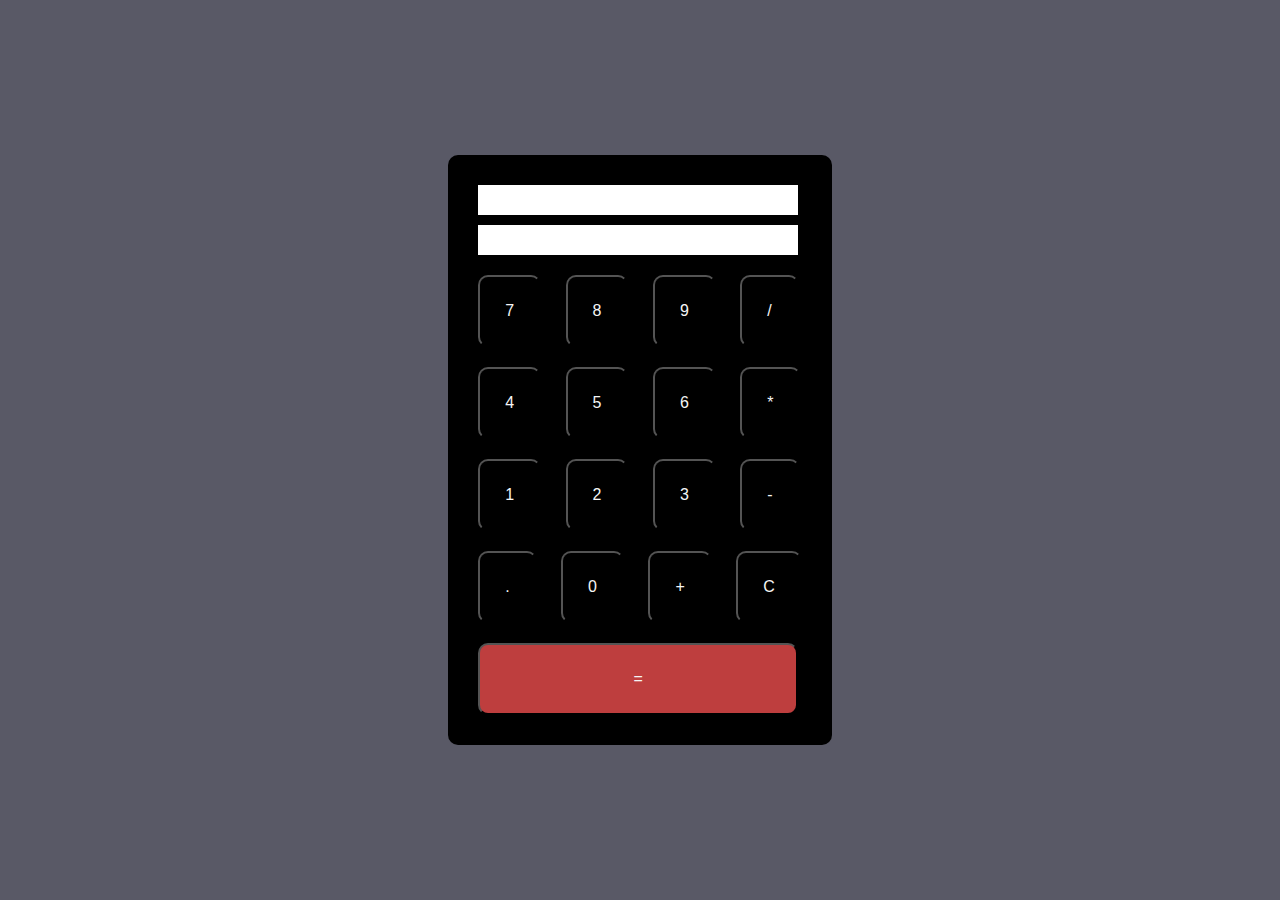
<file: Calculator/index.html>
<!DOCTYPE html>
<html lang="en">
<head>
    <meta charset="UTF-8">
    <meta name="viewport" content="width=device-width, initial-scale=1.0">
    <title>Calculator</title>
    <link href = "styles.css" rel = "stylesheet">
</head>
<body>
    <div class="container">
       <div class = "calculator" > 
        <div id="num1"> </div>
        <div id="num2"> </div>
        <div class="row">
            <button class="button" onclick="numberClicked('7')">7</button>
            <button class="button" onclick="numberClicked('8')">8</button>
            <button class="button" onclick="numberClicked('9')">9</button>
            <button class="button" id="btn-divide" >/</button>
        </div>
        <div class="row">
            <button class="button" onclick="numberClicked('4')">4</button>
            <button class="button" onclick="numberClicked('5')">5</button>
            <button class="button" onclick="numberClicked('6')">6</button>
            <button class="button" id="btn-multiply" >*</button>
        </div>
        <div class="row">
            <button class="button" onclick="numberClicked('1')">1</button>
            <button class="button" onclick="numberClicked('2')">2</button>
            <button class="button" onclick="numberClicked('3')">3</button>
            <button class="button" id="btn-subtract" >-</button>
        </div>
        <div class="row">
            <button class="button" onclick="numberClicked('7')">.</button>
            <button class="button" onclick="numberClicked('8')">0</button>
            <button class="button" id="btn-add">+</button>
            <button class="button" id="clear" >C</button>
        </div>
        <button class="button_result" id="result">=</button>
     </div>
    </div>
</div>
<script src="index.js"></script>
</body>
</html>
</file>
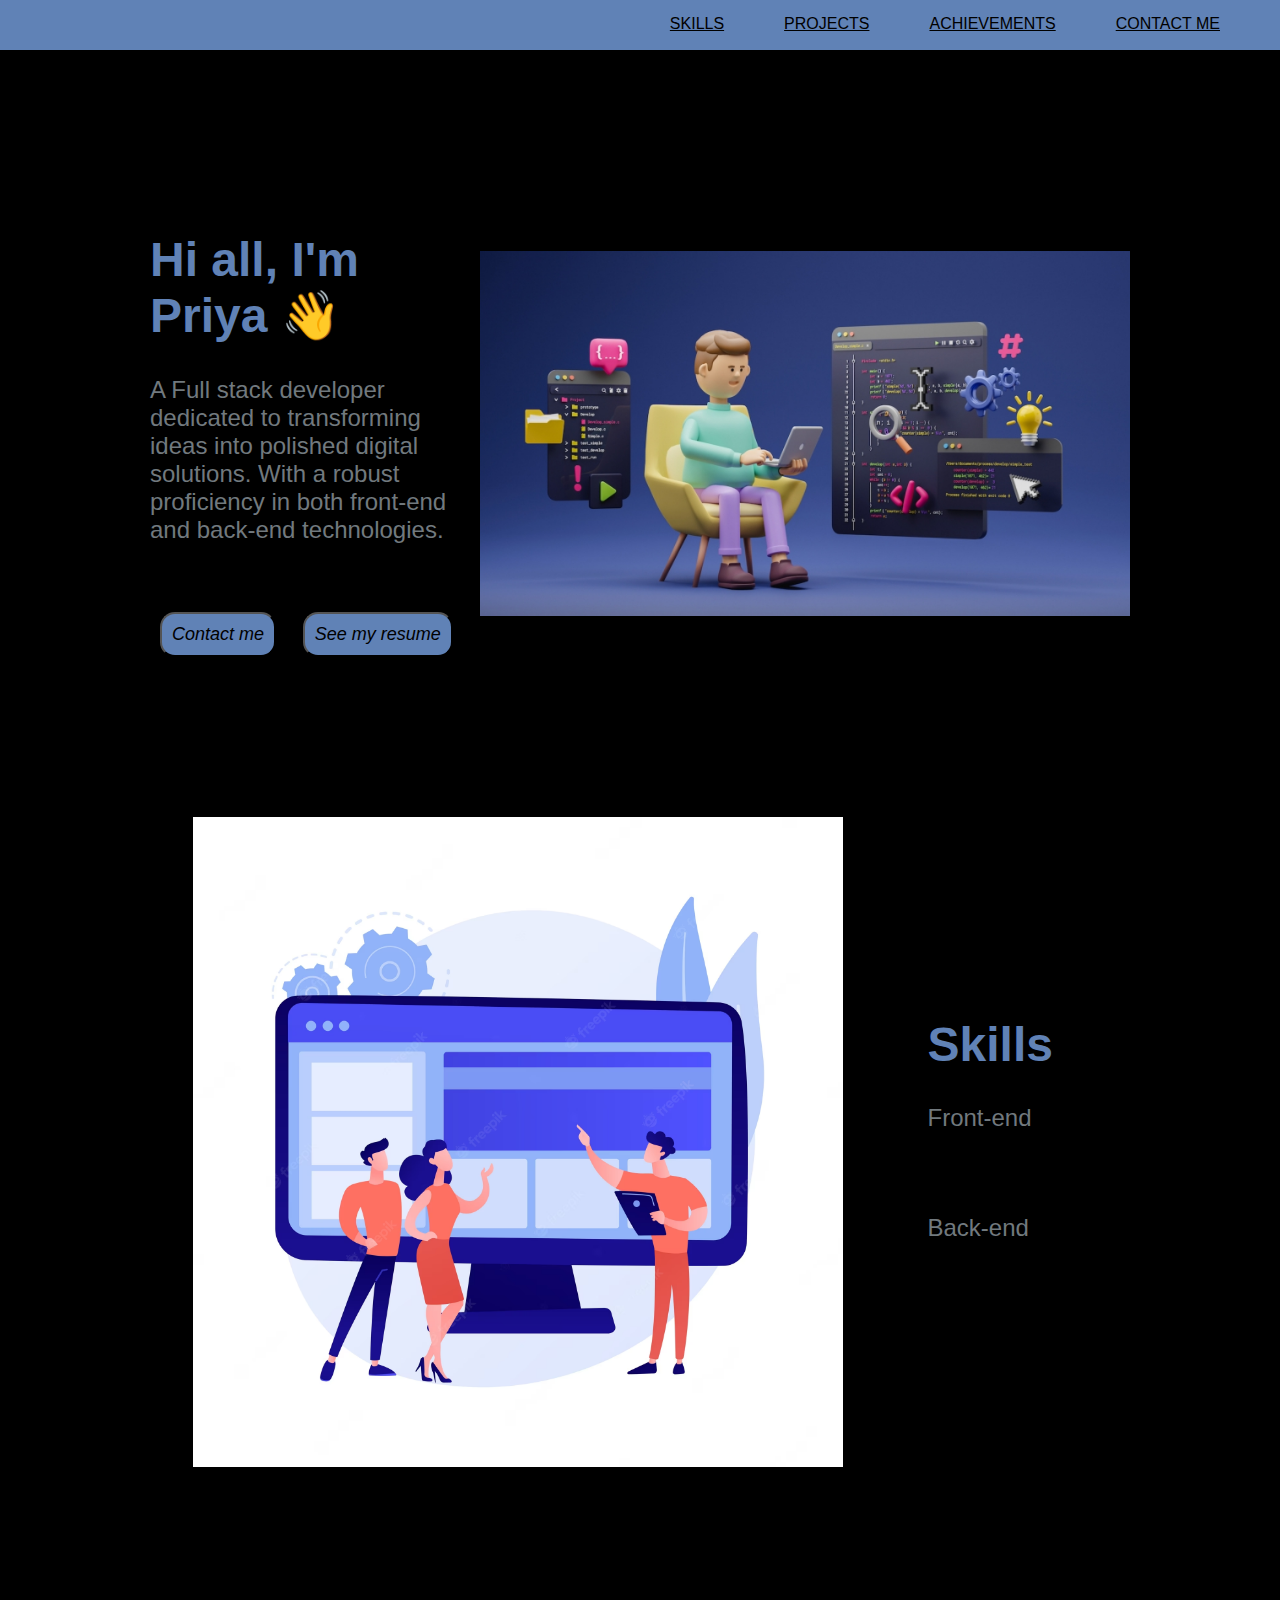
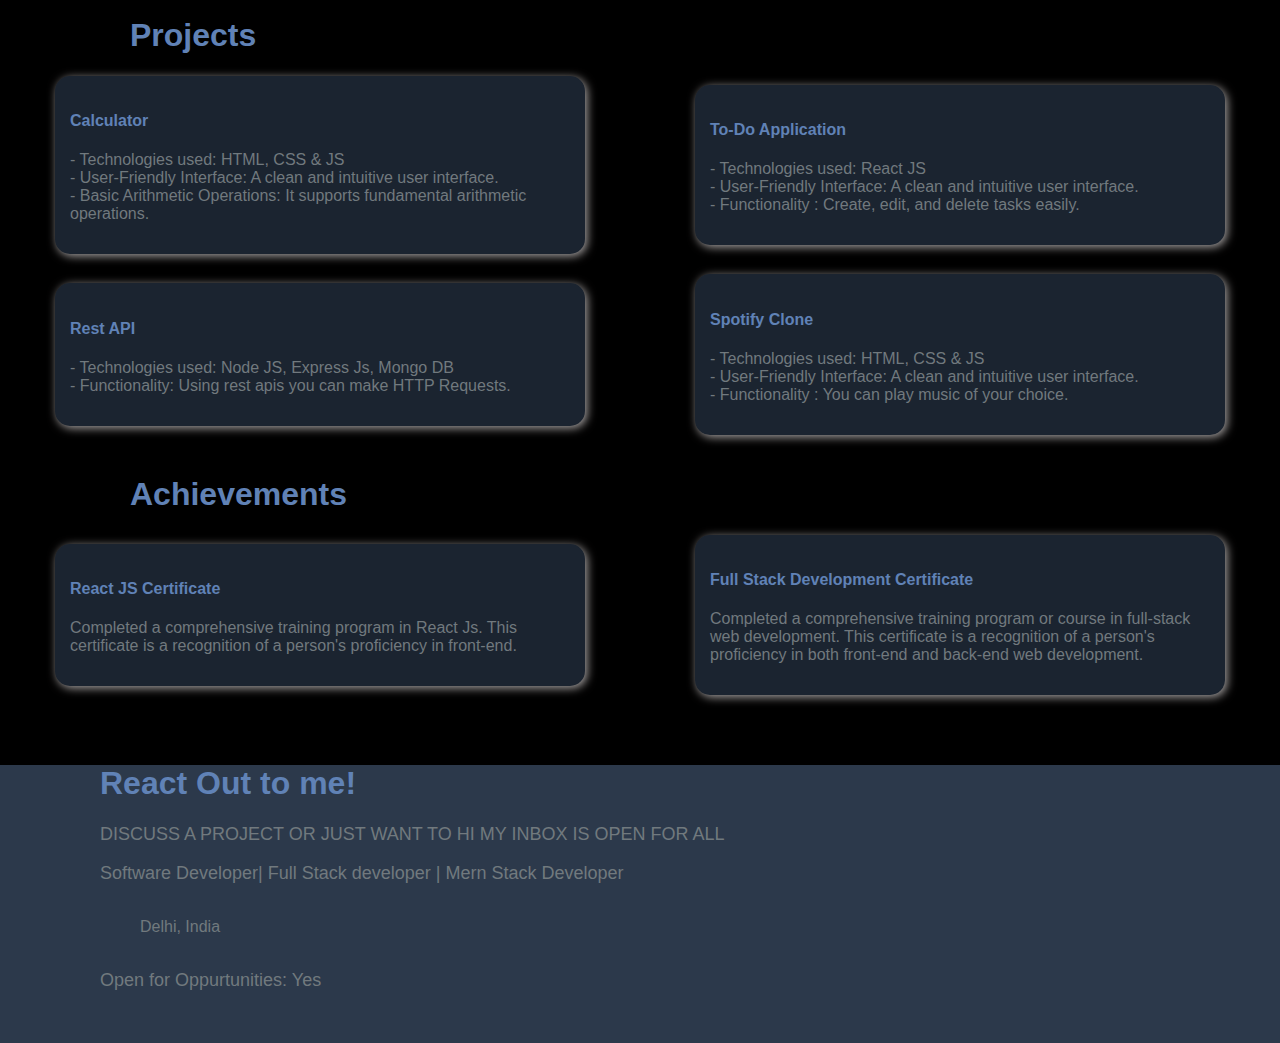
<file: Portfolio/index.html>
<!DOCTYPE html>
<html lang="en">
<head>
    <meta charset="UTF-8">
    <meta name="viewport" content="width=device-width, initial-scale=1.0">
    <title>Portfolio</title>
    <link href="styles.css"  rel="stylesheet" >
    <link rel="stylesheet" href="https://cdnjs.cloudflare.com/ajax/libs/font-awesome/6.4.2/css/all.min.css" integrity="sha512-z3gLpd7yknf1YoNbCzqRKc4qyor8gaKU1qmn+CShxbuBusANI9QpRohGBreCFkKxLhei6S9CQXFEbbKuqLg0DA==" crossorigin="anonymous" referrerpolicy="no-referrer" />
</head>
<body>
    <div class="header">
        <nav class = "nav">
          <a href="#skills" class="nav-link">SKILLS</a>
          <a href="#projects" class="nav-link">PROJECTS</a>
          <a href="#acheivements" class="nav-link">ACHIEVEMENTS</a>
          <a href="#contact me" class="nav-link">CONTACT ME</a>
        </nav>
    </div>
    <div class= "home">
        <div id = "intro"> 
        <h1> Hi all, I'm Priya 👋</h1> 
        <p> A Full stack developer dedicated to transforming ideas into polished digital solutions. With a robust proficiency in both front-end and back-end technologies.</p>  
        <i class="fa-brands fa-github"></i>
        <i class="fa-brands fa-linkedin"></i>
        <i class="fa-brands fa-instagram"></i> 
        <br>
        <button> Contact me</button>
        <button> See my resume </button>
        </div>
        <img src = "Illustration.jpeg" alt = "picture" width="650px">
    </div>
    <div class= "home">
        <img src = "image2.avif" alt = "picture" width="650px">
        <div id = "intro"> 
        <h1>Skills</h1> 
        <p> Front-end</p>  
        <i class="fa-brands fa-html5"></i>
        <i class="fa-brands fa-css3-alt"></i>
        <i class="fa-brands fa-js"></i>
        <i class="fa-brands fa-react"></i> 
        <br> 
        <p> Back-end</p>  
        <i class="fa-brands fa-node"></i>
        <i class="fa-solid fa-database"></i>
        <br>
        </div>
    </div>
    <div class="projects">
        <h1 id="title">Projects</h1>
        <div class="tile">
            <div class="p">
                    <h4>Calculator</h4>
                    <p>- Technologies used: HTML, CSS & JS <br />
                       - User-Friendly Interface: A clean and intuitive user interface. <br />
                       - Basic Arithmetic Operations: It supports fundamental arithmetic operations.</p>
            </div>
            <div class ="p">
                <h4>To-Do Application</h4>
                    <p>- Technologies used: React JS <br />
                        - User-Friendly Interface: A clean and intuitive user interface. <br />
                        - Functionality : Create, edit, and delete tasks easily.
                    </p>
            </div>
        </div>
        <div class="tile">
            <div class="p">
                <h4>Rest API</h4>
                <p>- Technologies used: Node JS, Express Js, Mongo DB <br />
                   - Functionality: Using rest apis you can make HTTP Requests.</p>
            </div>
            <div class ="p">
            <h4>Spotify Clone</h4>
                <p>- Technologies used: HTML, CSS & JS <br />
                    - User-Friendly Interface: A clean and intuitive user interface. <br />
                    - Functionality : You can play music of your choice.
                </p>
            </div>  
        </div>
    </div>
    <div class="achievements">
        <h1 id="title">Achievements</h1>
        <div class="tile">
            <div class="p">
                    <h4>React JS Certificate</h4>
                    <p>Completed a comprehensive training program in React Js. This certificate is a recognition of a person's proficiency in front-end.</p>
            </div>
            <div class ="p">
                <h4>Full Stack Development Certificate</h4>
                    <p> Completed a comprehensive training program or course in full-stack web development. This certificate is a recognition of a person's proficiency in both front-end and back-end web development.</p>
            </div>
        </div>
    </div>
    <footer class="foot">
        <h1 id="foot_id"> React Out to me! </h1>
        <p id="foot_h1"> DISCUSS A PROJECT OR JUST WANT TO HI MY INBOX IS OPEN FOR ALL</p>
        <p id="foot_h1"> Software Developer| Full Stack developer | Mern Stack Developer</p>
        <div class="loc">
        <i id = "foot_i" class="fa-solid fa-location-dot"></i>
        <p> Delhi, India</p>
        </div>
        <p id="foot_h1"> Open for Oppurtunities: Yes</p>
        <i id = "foot_i" class="fa-brands fa-github"></i>
        <i id = "foot_i" class="fa-brands fa-linkedin"></i>
        <i id = "foot_i" class="fa-brands fa-instagram"></i> 
    </footer>
</body>
</html>
</file>
<file: Calculator/styles.css>
*{
    font-family: 'Trebuchet MS', 'Lucida Sans Unicode', 'Lucida Grande', 'Lucida Sans', Arial, sans-serif;
    margin: 0%;
    padding: 0px;
}

.container{
    display: flex;
    align-items: center;
    justify-content: center;
    width: 100%;
    height: 100vh;
    background-color: rgb(89, 89, 102);
}

.calculator {
    background-color: black;
    padding: 20px;
    border-radius: 10px;
}

#num1 {
    background-color: white;
    height: 30px;
    width: 320px;
    margin: 10px;
    
}

#num2 {
    background-color: white;
    height: 30px;
    width: 320px;
    margin: 10px;
}

.button {
    margin: 10px;
    padding: 25px;
    border-radius: 10px;
    background-color: black;
    color: whitesmoke;
    font-size: medium;
}

.button_result {
    margin: 10px;
    padding: 25px;
    border-radius: 10px;
    background-color: rgb(190, 62, 62);
    color: whitesmoke;
    font-size: medium;
    width: 320px;
}
</file>
<file: Portfolio/styles.css>
body{
    font-family: Arial, Helvetica, sans-serif;
    margin: 0%;
    padding: 0%;
    background-color: rgb(0, 0, 0);
}

.header {
    background-color: rgb(96, 130, 182);
    color: white;
    font-size: medium;
    height: 50px;
    /* padding: 10px; */
}

.nav {
    font-size: medium;
    display: flex;
    justify-content: end;
    align-items: center; 
    
}

.nav a {
    color: black;
    margin: 15px 60px 60px 0px;
}

.nav a:hover {
	-webkit-transform: scale(1.2);
	        transform: scale(1.2);
    color: white;
}

.home {
    display: flex;
    align-items: center;
    justify-content: space-around;
    margin: 150px;
}

#intro {
    font-size: x-large;
    font-weight: 100;
}

 h1 {
    color: rgb(96, 130, 182);
}

h4 {
    color: rgb(96, 130, 182);
}


 p {
    color: rgb(113, 121, 126);
}

i {
    background-color: white;
    margin: 0px 40px 10px 0px;
    font-size: 30px;
}

i:hover {
    -webkit-transform: scale(1.2);
	        transform: scale(1.2);
    color: rgb(96, 130, 182);
}

button {
    font-size: large;
    background-color: rgb(96, 130, 182);
    margin:10px;
    padding: 10px;
    border-radius: 15px;
    font-style: oblique;
    color: black;
}

button:hover {
    -webkit-transform: scale(1.2);
	        transform: scale(1.2);
    background-color: rgb(113, 121, 126);
    color: whitesmoke;
}

.skills{
    display: flex;
    align-items: center;
    justify-content: space-around;
}

.tile{
    display: flex;
    align-items: center;
    justify-content: space-around; 
}

.p {
    background-color: #1B2430;
    padding: 15px;
    margin-bottom: 20px;
    border-radius: 15px;
    width: 500px;
    box-shadow: 2px 2px 10px #aba7a7;
}

.p:hover {
    -webkit-transform: scale(1.2);
	        transform: scale(1.2);
    background-color: black;
    color: whitesmoke;
}

#title {
    margin-left:130px;
}

.foot{
    background-color: #2C394B;
    
}

#foot_id {
    margin-left: 100px;
    margin-top: 50px;
}

#foot_h1 {
    margin-left: 100px;
    font-size: large;
}

#foot_i {
    margin-left: 100px;
}

.loc{
    display: flex;
}
</file>
